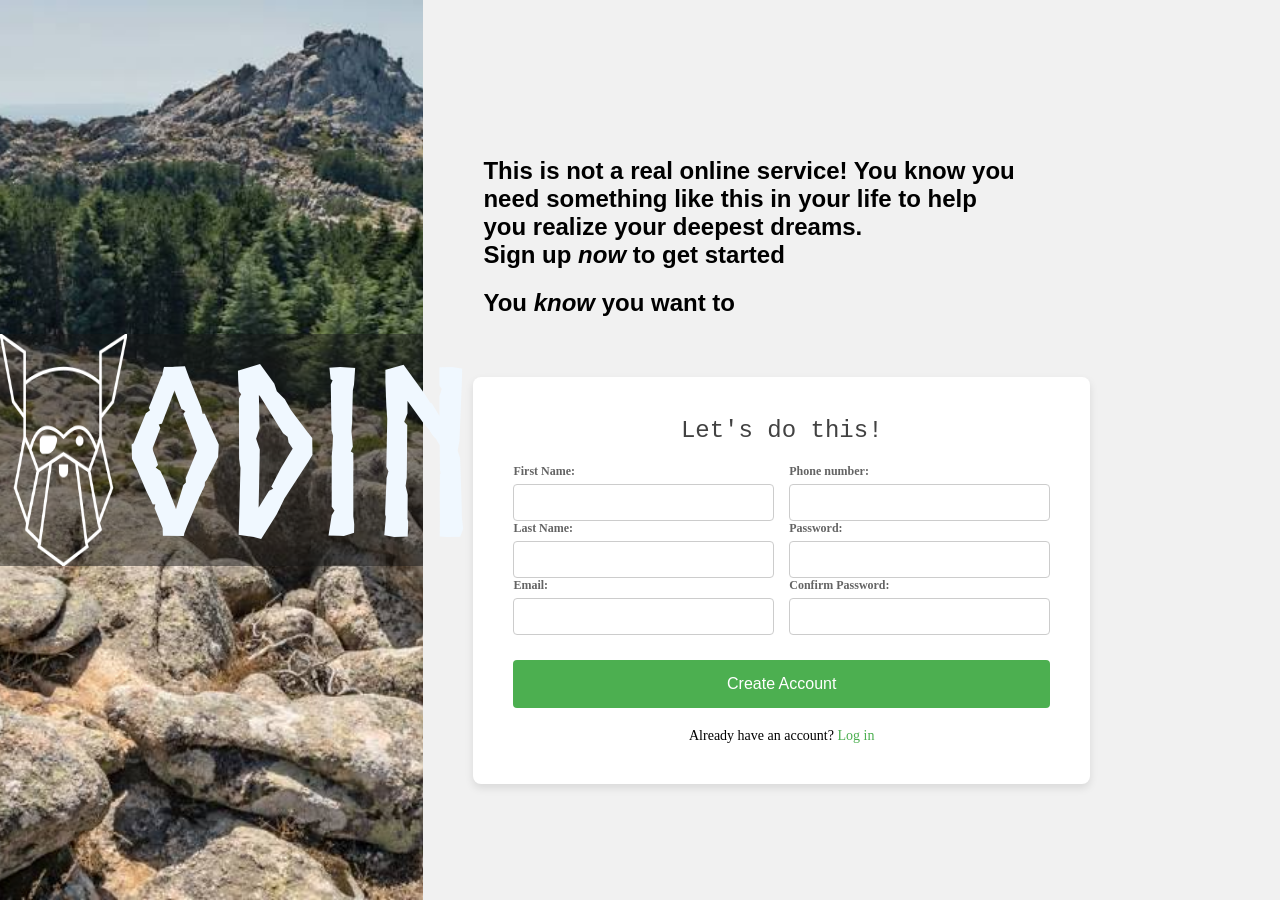
<file: index.html>
<!DOCTYPE html>
<html lang="en-US">
  <head>
    <meta charset="utf-8">
    <meta name="viewport" content="width=device-width">
    <title>Table template</title>
    <link href="style.css" rel="stylesheet" type="text/css">
    <script src="script.js"></script>
  </head>
  <body>
    <div class="container">
        <div class="left">
            <div class="title">
                <img class="immagine" src="images/logo.png" alt="Logo">
                <div class="logo">ODIN</div>
            </div>
        </div>
        <div class="right">
            <div class="paragrafo">
                This is not a real online service! You know you need something like this in your life to help you realize your deepest dreams.
                <p>Sign up <em>now</em> to get started</p>

                <p class="space">You <em>know</em> you want to</p>
            </div>
            <div class="formato">
                <p class="titolo">Let's do this!</p>
                <form action="file://wsl.localhost/Ubuntu/home/nuovo/form/sito.html" method="post" onsubmit="return validatePasswords()">
                    <div>
                        <div class="form-group">
                            <label for="first_name">First Name:</label>
                            <input type="text" id="first_name">
                        </div>
                        <div class="form-group">
                            <label for="surname">Last Name:</label>
                            <input type="text" id="surname">
                        </div>
                        <div class="form-group">
                            <label for="mail">Email:</label>
                            <input type="email" id="mail">
                        </div>
                    </div>
                    <div>
                        <div class="form-group">
                            <label for="number">Phone number:</label>
                            <input type="tel" id="number">
                        </div>
                        <div class="form-group">
                            <label for="psw">Password:</label>
                            <input type="password" id="psw">
                        </div>
                        <div class="form-group">
                            <label for="conferma">Confirm Password:</label>
                            <input type="password" id="conferma">
                        </div>
                        <div class="error-message" id="error-message"></div>
                    </div> 
                    <input type="submit" value="Create Account">
                </form>
                <footer>
                    Already have an account? <a href="#">Log in</a>
                </footer>
            </div>
        </div>
    </div>
    <script>
    function validatePasswords() {
        var password = document.getElementById('psw');
        var confirmPassword = document.getElementById('conferma');
        var errorMessage = document.getElementById('error-message');

        if (password.value !== confirmPassword.value) {
            password.classList.add('error');
            confirmPassword.classList.add('error');
            errorMessage.textContent = "Passwords don't match";
            errorMessage.style.display = 'block';
            return false; // Previene l'invio del form
        } else {
            password.classList.remove('error');
            confirmPassword.classList.remove('error');
            errorMessage.style.display = 'none';
            return true; // Permette l'invio del form
        }
    }
    </script>
  </body>
</html>
</file>
<file: style.css>
@font-face {
    font-family: 'Newfont';
    src: url('font/Norse-Bold.otf') format('truetype'); /* Percorso del font */
}

* {
    margin: 0;
    padding: 0;
    box-sizing: border-box;
}

body, html {
    height: 100%;
}

.container {
    display: flex;
    height: 100vh; /* L'altezza del viewport (schermo intero) */
}

.left {
    display: flex;
    width: 35%; /* Sezione sinistra più stretta, 30% della larghezza */
    background-color: #f0f0f0; /* Colore di sfondo per identificare la sezione */
    padding: 20px;
    background-image: url(images/foresta.jpg);
    background-repeat: no-repeat;
    background-size: cover;
    background-position: center;
    justify-content: center; 
    align-items: center; 
    position: relative;
}
.space{
    margin-top: 20px;
}

.right {
    width: 65%; /* Sezione destra più larga, 70% della larghezza */
    background-color: #ffffff;
    padding: 20px;
    padding-right: 220px;
    display: flex;
    flex-direction: column; /* Dispone i figli in colonna (uno sotto l'altro) */
    align-items: center; /* Centra gli elementi orizzontalmente */
    justify-content: center;
}
.logo{
    width: 70%;
    font-family:'Newfont', 'Times New Roman', Times, serif ;
    text-align: center;
    color: aliceblue;
    font-size: 230px;
    
}
.immagine{
    text-align: left;
    width: 30%;
    padding: 10;
}
.title{
    background-color: rgba(24, 24, 24, 0.5);
    display: flex;
     margin: 0;
    padding: 0;
    box-sizing: border-box;
    position: absolute;
}
.right {
    width: 70%; /* Regola la larghezza della sezione destra */
    background-color: rgb(241, 241, 241);
    display: flex;
    flex-direction: column;
    justify-content: center;
    align-items: center;
    /*padding: 40px;
    padding-right: 120px;*/
}

.paragrafo {
    font-family:'Franklin Gothic Medium', 'Arial Narrow', Arial, sans-serif;
    font-weight: bold;
    margin-bottom: 20px;
    padding-right: 120px;
    padding: 40px;
    font-size: 24px;
}

.formato {
    width: 100%;
    background-color: white;
    box-shadow: 0px 4px 8px rgba(0, 0, 0, 0.1);
    border-radius: 8px;
    padding: 40px;
    display: flex;
    flex-direction: column;
    align-items: center;
    margin-left: 60px;
}

.titolo {
    color: rgb(66, 66, 66);
    font-family: 'Courier New', monospace;
    font-size: 24px;
    text-align: left;
    margin-bottom: 20px;
}

form {
    width: 100%;
    display: grid;
    grid-template-columns: 1fr 1fr; /* Due colonne */
    gap: 15px;
}

.form-group {
    display: contents; /* Permette ai figli di essere posizionati nel grid layout */
}

label {
    display: block;
    font-weight: bold;
    margin-bottom: 5px;
    font-size: 12px;
    color: rgb(100, 100, 100);
}

input {
    width: 100%;
    padding: 10px;
    border: 1px solid #ccc;
    border-radius: 4px;
}

input[type="submit"] {
    grid-column: span 2; /* Occupa entrambe le colonne */
    padding: 15px;
    background-color: #4CAF50;
    color: white;
    font-size: 16px;
    border: none;
    border-radius: 4px;
    cursor: pointer;
    text-align: center;
    margin-top: 10px;
}

input[type="submit"]:hover {
    background-color: #6affb0;
}

footer {
    grid-column: span 2; /* Occupa entrambe le colonne */
    margin-top: 20px;
    text-align: center;
    font-size: 14px;
}

footer a {
    color: #4CAF50;
    text-decoration: none;
}
input.error {
    border: 2px solid red;
}

.error-message {
    color: red;
    font-size: 12px; /* Dimensione del testo piccola */
    margin-top: 5px;
    display: none; /* Nasconde il messaggio di errore di default */
}
</file>
